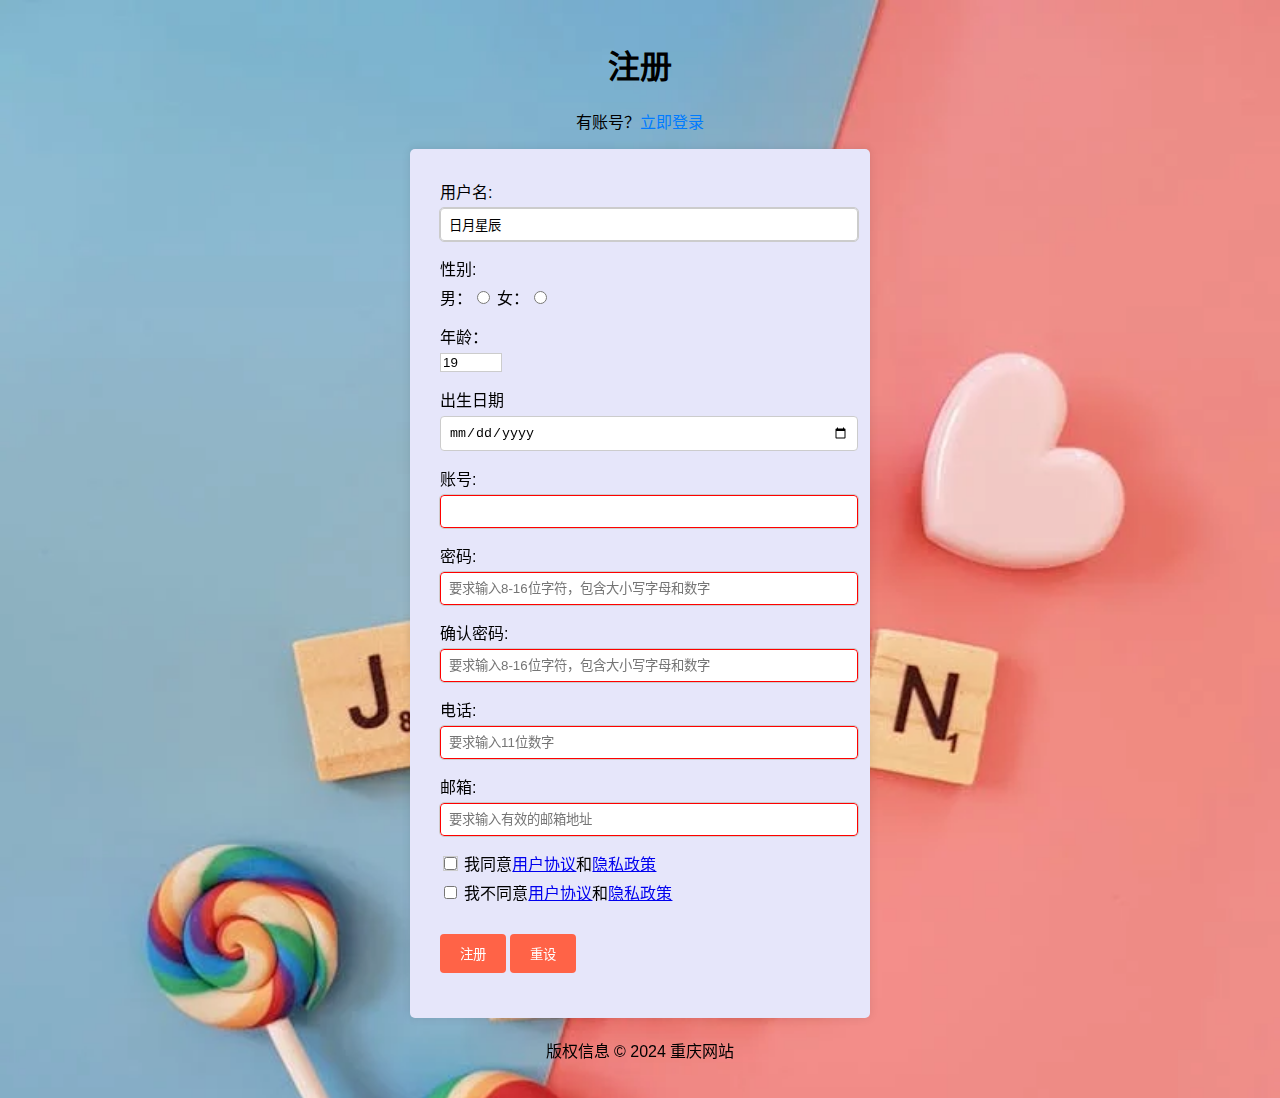
<file: 注册.html>
<!DOCTYPE html>  
<html lang="zh-CN">  
<head>  
<meta charset="UTF-8">  
<meta name="viewport" content="width=device-width, initial-scale=1.0">  
<title>注册</title>  
<style>

    body {
    font-family: Arial, sans-serif;  
    margin: 0;  /*外边距*/
    padding: 20px;  /*内边距*/
    background-color: white;
    background-image: url(images/注册.png);
    background-size: cover;/*完全覆盖元素的背景区域,不产生拼接和重复*/
    } 

    header a {  
    color: #007BFF;  
    text-decoration: none;/*取消下划线*/
    }  

    header a:hover{
        color: black;
        background-color: tomato;
        padding: 5px;
    }
    
    header {  
    text-align: center;  
    }  
  
    h1 {  
    color:black;  
    }
      
/*表单样式*/
    main {  
    max-width: 400px;/**/  
    margin: 0 auto;/*0表示上下外边距为0，auto表示左右外边距自动计算，通常用于水平居中元素*/  
    background-color:lavender;  
    padding: 30px;  
    border-radius: 5px;/*圆角效果*/  
    box-shadow: 0 0 10px rgba(0, 0, 0, 0.1);/*盒子阴影效果,*/  
    /*阴影的偏移量是0（水平和垂直方向都没有偏移），模糊半径是10像素，
    颜色是黑色（rgba(0, 0, 0, 0.1)表示黑色，但透明度为0.1，即10%的不透明度）*/
    }  
  
    form {  
    display: flex;/*fkexbox布局,用来在容器中更好地分布空间和对齐子元素*/  
    flex-direction: column;/*元素在容器中如何排列，元素将垂直堆叠，每个元素都位于前一个元素的下方*/  
    }  
  
    form div {  
    margin-bottom: 15px;/*每个div下的外边距为15像素,让表单元素好看*/  
    }  
  
    label {  
    display: block;/*将元素设置为块级元素*/  
    margin-bottom: 5px;/*每个label下的外边距为5像素，有间隔，才好看*/  
    }  
  
    /*设定input元素的样式，使它们具有相同的宽度、内边距、圆角边框和边框颜色*/
    input[type="text"],/*通常使用type="text"来接收用户的任意文本输入*/ 
    input[type="name"], 
    input[type="email"],
    input[type="telephone"] , 
    input[type="password"], 
    input[type="date"] {  
    width: 100%;  
    padding: 8px;  
    border-radius: 4px;  
    border: 1px solid #ccc;  
    }  
  
    button[type="submit"] {  
    padding: 10px 20px;  
    background-color:tomato;  
    color: white;  
    border: none;/*去除元素边框，例子按钮和输入框*/  
    border-radius: 4px;/*圆角效果*/  
    cursor: pointer;/*鼠标指针样式*/
    /*设置当鼠标悬停在元素上时，鼠标指针的样式变为“pointer”（通常表现为小手形状）。
    这通常用于表明元素是可以点击的，比如按钮或链接*/
    }  
  
    button[type="submit"]:hover {  
    background-color:tomato;  
    }

    button[type="reset"] {  
    padding: 10px 20px;  
    background-color:tomato;  
    color: white;  
    border: none;  
    border-radius: 4px;  
    cursor: pointer;  
    }  
  
    button[type="reset"]:hover {  
    background-color:tomato;  
    }  
  
    footer {  
    text-align: center;  
    margin-top: 20px;/*上外边距*/  
    color: black;  
    }

    :checked {/*伪类选择器,用于单选框和复选框,这里是点击后放大元素*/
        height: 20px;
        width: 20px;
    }

    :required {/*必填和可选伪类选择器*/
        outline: 1px solid #ccc;
    }

    input:valid {/*合法和非法的伪类选择器*/
        border: 1px solid #ccc;
    }

    input:invalid {/*合法和非法的伪类选择器*/
        border: 1px solid red;
    }

    input:out-of-range {
        border: 2px solid red;
    }
</style> 
</head>  
<body>  
  
<header>  
    <h1>注册</h1>
    <p>有账号？<a href="登录.html" target="_blank">立即登录</a></p>    
</header>  
  
<main>   
    <form action=".php" method="post" autocomplete="off">   
        <div>  
            <label for="username">用户名:</label>  
            <input type="text" id="username" name="username" required autofocus placeholder="要求输入6-16位字符，可包含字母、数字和下划线" value="日月星辰">  
        </div>
        <div>
            <label for="gender">性别:</label>
            男：<input type="radio" name="sex">
            女：<input type="radio" name="sex">
        </div>
        <div>
            <label for="age">年龄：</label>
            <input type="number" id="age" name="age" min="1" max="120" step="1" value="19">
        </div>
        <div>
            <label for="birthday">出生日期</label>
            <input type="date" name="birthday" id="birthday" placeholder="请输入出生日期">      
        </div>
        <div>  
            <label for="name">账号:</label>  
            <input type="name" id="name" name="name" required>  
        </div>  
        <div>  
            <label for="password">密码:</label>  
            <input type="password" id="password" name="password" required placeholder="要求输入8-16位字符，包含大小写字母和数字">  
        </div>  
        <div>  
            <label for="confirm-password">确认密码:</label>  
            <input type="password" id="confirm-password" name="confirm-password" required placeholder="要求输入8-16位字符，包含大小写字母和数字">  
        </div>
        <div>  
            <label for="telephone">电话:</label>  
            <input type="telephone" id="telephone" name="telephone" required placeholder="要求输入11位数字">  
        </div>  
        <div>  
            <label for="email">邮箱:</label>  
            <input type="email" id="email" name="email" required placeholder="要求输入有效的邮箱地址">  
        </div>
        <div>
            <label>  
                <input type="checkbox" id="agreeTerms" name="agreeTerms" required>  
                我同意<a href="用户协议.html" target="_blank">用户协议</a>和<a href="隐私政策.html" target="_blank">隐私政策</a>  
            </label>
            <div>
                <label>  
                    <input type="checkbox" id="disagreeTerms" name="disagreeTerms">  
                    我不同意<a href="用户协议.html" target="_blank">用户协议</a>和<a href="隐私政策.html" target="_blank">隐私政策</a>  
                </label>
            </div>
        </div>
        <div>
            <button type="submit" onclick="return checkTerms()">注册</button>
            <button type="reset">重设</button> 
        </div>
    </form>
</main>  
  
<footer>  
    <p>版权信息 &copy; 2024 重庆网站</p>  
</footer>

<script>
     document.getElementById('password').addEventListener('keydown', function(e) {    
    if (e.key === 'Enter') {    
        e.preventDefault(); // 阻止回车键的默认行为  
        var passwordInput = document.getElementById('password');    
        var password = passwordInput.value;    
        var passwordRegex = /^(?=.*[a-z])(?=.*[A-Z])(?=.*\d)[a-zA-Z\d]{8,16}$/;    
  
        if (!passwordRegex.test(password)) {    
            alert("密码必须为8-16位，且包含大小写字母和数字");    
            // 密码不符合要求，自动清除输入框内容  
            passwordInput.value = ''; // 设置输入框的value为空字符串  
            passwordInput.focus(); // 将焦点重新设置回密码输入框  
        } else {    
            // 密码符合要求  
            alert("密码验证通过！");    
            // 在此处可以执行后续操作，如提交表单等  
        }    
    }    
});
 //可能需要改进！！！，但是可以正常运行
 function checkTerms() {
        var agreeCheckbox = document.getElementById('agreeTerms');
        var disagreeCheckbox = document.getElementById('disagreeTerms');

        if (agreeCheckbox.checked && !disagreeCheckbox.checked) {
            return true; // 允许提交表单
        } else if (agreeCheckbox.checked && disagreeCheckbox.checked) {
            alert('您不能同时同意和不同意用户协议和隐私政策');
            disagreeCheckbox.checked = false; // 清除不同意的选择
            return false; // 阻止提交表单
        } else {
            alert('请勾选同意用户协议和隐私政策');
            return false; // 阻止提交表单
        }
    }
</script>  
</body>  
</html>
</file>
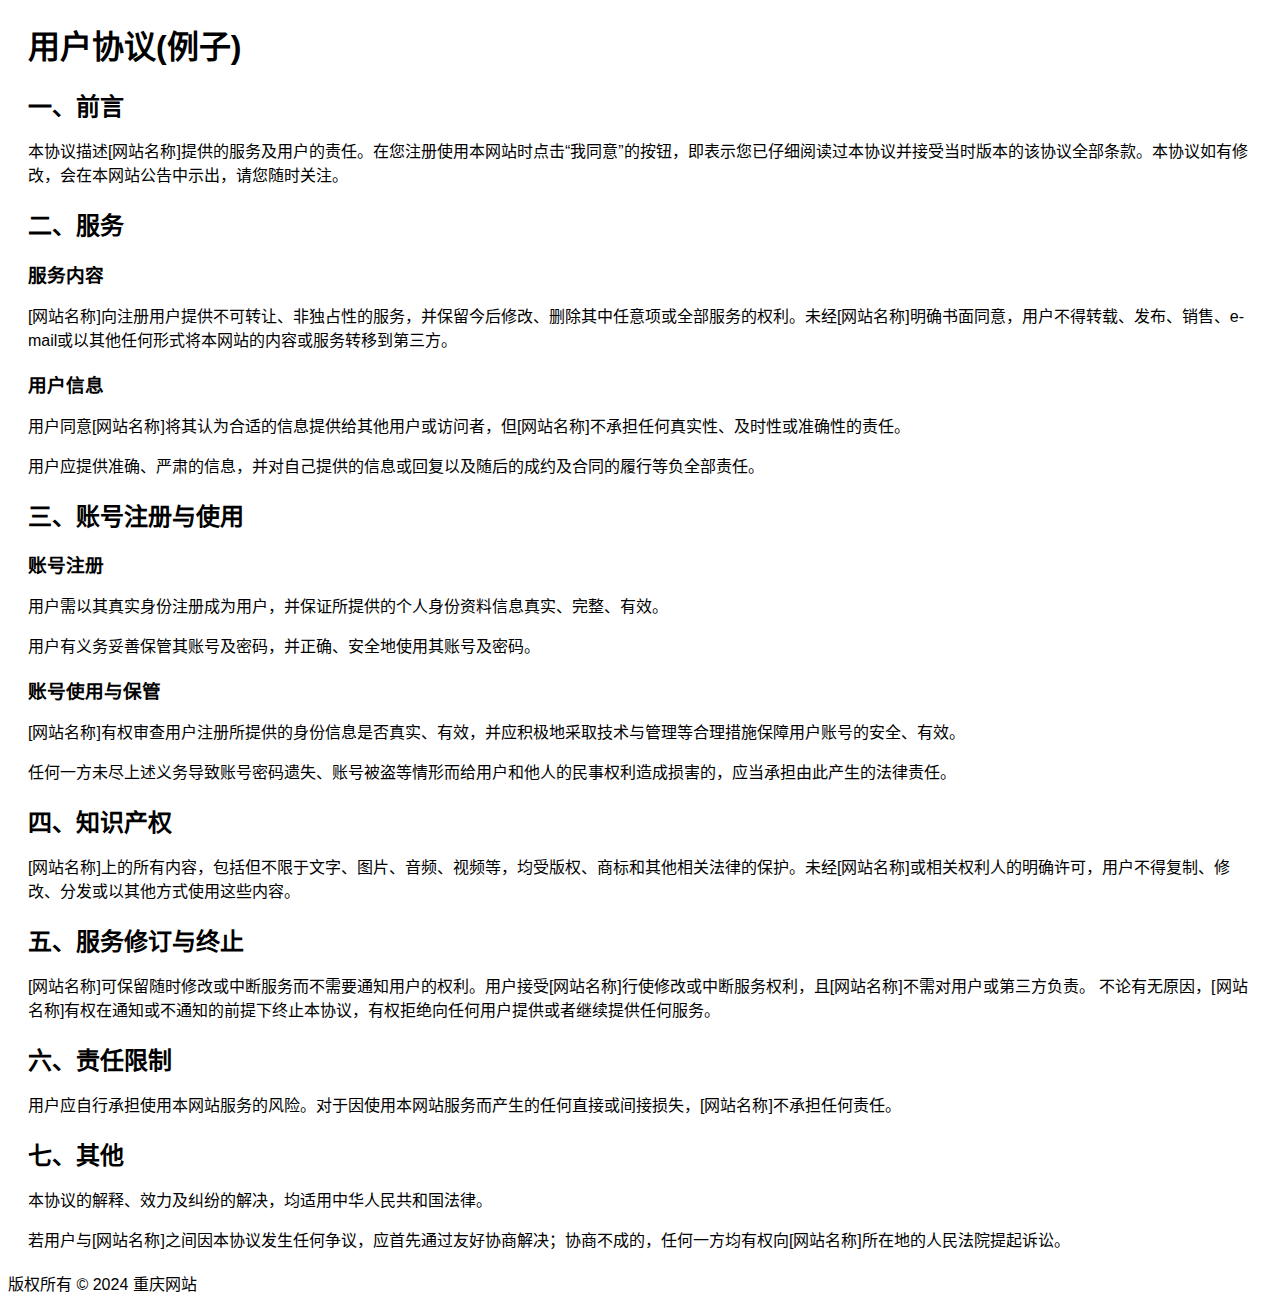
<file: 用户协议.html>
<!DOCTYPE html>  

	<html lang="zh-CN">  

	<head>  

	    <meta charset="UTF-8">  

	    <meta name="viewport" content="width=device-width, initial-scale=1.0">  

	    <title>用户协议</title>  

	    <style>  

	        /* 在这里添加你的样式代码 */  

	        body {  

	            font-family: Arial, sans-serif;  

	        }  

	        h1, h2, h3 {  

	            margin-bottom: 15px;  

	        }  

	        p {  

	            margin-bottom: 10px;  

	        }  

	        .terms-content {  

	            margin: 20px;  

	        }  

	    </style>  

	</head>  

	<body>  

	    <div class="terms-content">  

	        <h1>用户协议(例子)</h1>  

	  

	        <h2>一、前言</h2>  

	        <p>本协议描述[网站名称]提供的服务及用户的责任。在您注册使用本网站时点击“我同意”的按钮，即表示您已仔细阅读过本协议并接受当时版本的该协议全部条款。本协议如有修改，会在本网站公告中示出，请您随时关注。</p>  

	  

	        <!-- 其他部分的内容也按照这种格式添加 -->  

	  

	        <h2>二、服务</h2>  

	        <h3>服务内容</h3>  

	        <p>[网站名称]向注册用户提供不可转让、非独占性的服务，并保留今后修改、删除其中任意项或全部服务的权利。未经[网站名称]明确书面同意，用户不得转载、发布、销售、e-mail或以其他任何形式将本网站的内容或服务转移到第三方。</p>  

            <h3>用户信息</h3>

            <p>用户同意[网站名称]将其认为合适的信息提供给其他用户或访问者，但[网站名称]不承担任何真实性、及时性或准确性的责任。</p>
            <p>用户应提供准确、严肃的信息，并对自己提供的信息或回复以及随后的成约及合同的履行等负全部责任。</p>

	        <!-- ... -->  

	        <h2>三、账号注册与使用</h2>  

	        <h3>账号注册</h3>  

	        <p>用户需以其真实身份注册成为用户，并保证所提供的个人身份资料信息真实、完整、有效。</p> 
            <p>用户有义务妥善保管其账号及密码，并正确、安全地使用其账号及密码。</p> 
            <h3>账号使用与保管</h3>
            <p>[网站名称]有权审查用户注册所提供的身份信息是否真实、有效，并应积极地采取技术与管理等合理措施保障用户账号的安全、有效。</p>
            <p>任何一方未尽上述义务导致账号密码遗失、账号被盗等情形而给用户和他人的民事权利造成损害的，应当承担由此产生的法律责任。</p>
	        <!-- ... -->  

	  

	        <!-- 依此类推，添加其他部分 -->  
            <h2>四、知识产权</h2>
            <p>[网站名称]上的所有内容，包括但不限于文字、图片、音频、视频等，均受版权、商标和其他相关法律的保护。未经[网站名称]或相关权利人的明确许可，用户不得复制、修改、分发或以其他方式使用这些内容。</p>
            <h2>五、服务修订与终止</h2>
            <p>[网站名称]可保留随时修改或中断服务而不需要通知用户的权利。用户接受[网站名称]行使修改或中断服务权利，且[网站名称]不需对用户或第三方负责。
                不论有无原因，[网站名称]有权在通知或不通知的前提下终止本协议，有权拒绝向任何用户提供或者继续提供任何服务。</p>
            <h2>六、责任限制</h2>    
            <p>用户应自行承担使用本网站服务的风险。对于因使用本网站服务而产生的任何直接或间接损失，[网站名称]不承担任何责任。</p>
	        <h2>七、其他</h2>  

	        <p>本协议的解释、效力及纠纷的解决，均适用中华人民共和国法律。</p>  

	        <p>若用户与[网站名称]之间因本协议发生任何争议，应首先通过友好协商解决；协商不成的，任何一方均有权向[网站名称]所在地的人民法院提起诉讼。</p>  

	    </div>  
        <footer>  

	        <p>版权所有 &copy; 2024 重庆网站</p>  

	    </footer>  
	</body>  

	</html>
</file>
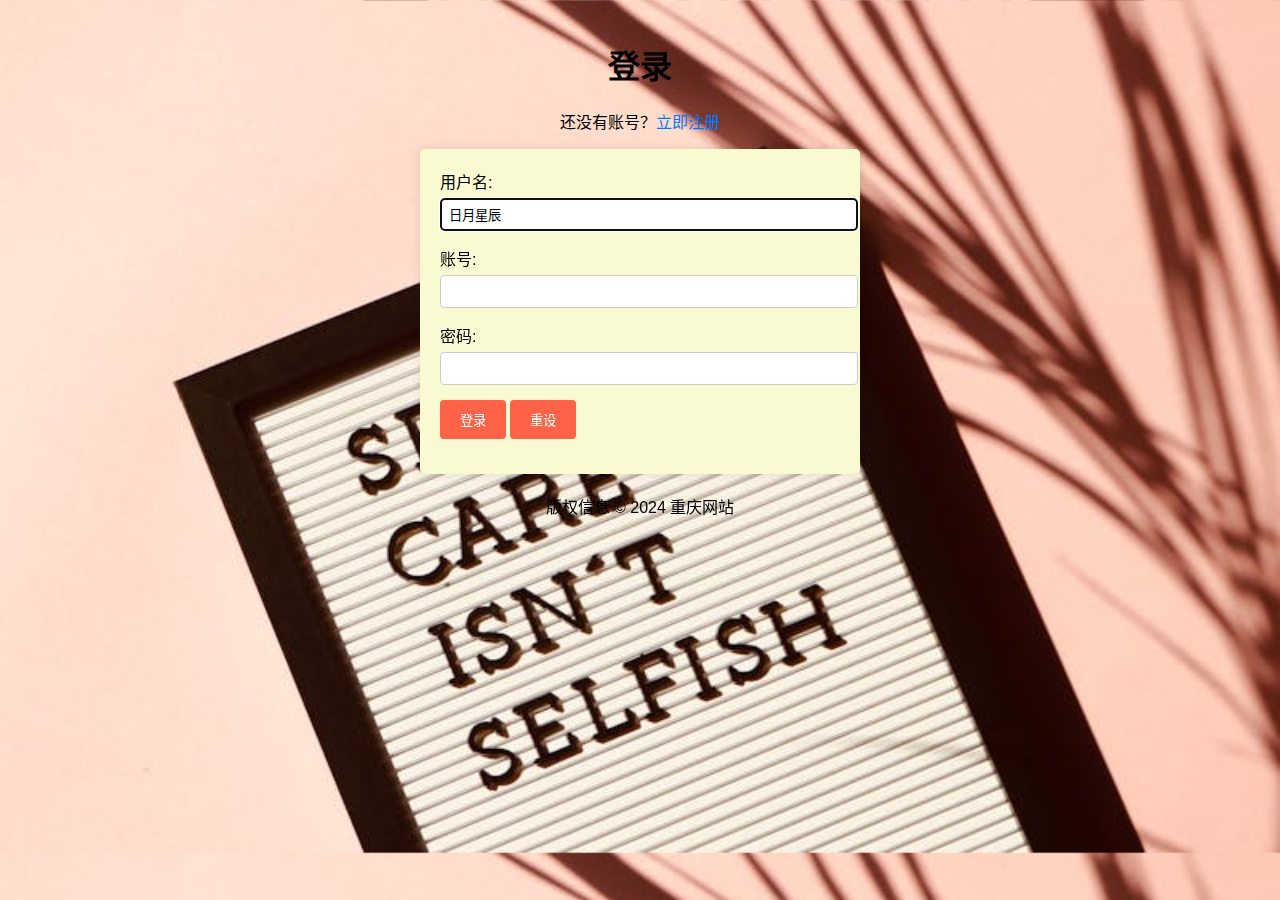
<file: 登录.html>
<!DOCTYPE html>  
<html lang="zh-CN">  
<head>  
<meta charset="UTF-8">  
<meta name="viewport" content="width=device-width, initial-scale=1.0">  
<title>登录</title> 
<style>

body {
    font-family: Arial, sans-serif;/*字体*/  
    margin: 0;  
    padding: 20px;  
    background-color: #f4f4f4;
    background-image: url(images/登录.png);
    background-size: cover;/*图片覆盖整个元素*/  
}

header {  
    text-align: center;  
}

h1 {  
    color:black;  
}  
  
header p {  
    margin-top: 10px;  
}  
  
header a {  
    color: #007BFF;  
    text-decoration: none;  
}  
  
header a:hover {  
    color: black;
    background-color: tomato;
    padding: 5px;  
}  
  
main {  
    max-width: 400px;  
    margin: 0 auto;  
    background-color:lightgoldenrodyellow;  
    padding: 20px;  
    border-radius: 5px;  
    box-shadow: 0 0 10px rgba(0, 0, 0, 0.1);  
}  
  
form {  
    display: flex;  
    flex-direction: column;  
}  
  
form div {  
    margin-bottom: 15px;  
}  
  
label {  
    display: block;  
    margin-bottom: 5px;  
}  
  
input[type="name"], 
input[type="zhanghao"], 
input[type="password"] {  
    width: 100%;  
    padding: 8px;  
    border-radius: 4px;  
    border: 1px solid #ccc;  
}  
  
button[type="submit"] {  
    padding: 10px 20px;  
    background-color:tomato;  
    color: white;  
    border: none;  
    border-radius: 4px;  
    cursor: pointer;  
}  
  
button[type="submit"]:hover {  
    background-color:tomato;  
}

button[type="reset"] {  
    padding: 10px 20px;  
    background-color:tomato;  
    color: white;  
    border: none;  
    border-radius: 4px;  
    cursor: pointer;  
}  
  
button[type="reset"]:hover {  
    background-color:tomato;  
}
    
footer {  
    text-align: center;  
    margin-top: 20px;  
    color: black;  
}

</style>
</head>  
<body>  
  
<header>  
    <h1>登录</h1>  
    <p style="color:black;">还没有账号？<a href="注册.html" target="_blank">立即注册</a></p>  
</header>  
  
<main>  
    <form action=".php" method="post" autocomplete="off" onsubmit="return validateForm()">
        <div>
            <label for="name">用户名:</label>
            <input type="name" id="name" name="name" required autofocus autocomplete="on" value="日月星辰">
        </div> 
        <div>  
            <label for="zhanghao">账号:</label>  
            <input type="zhanghao" id="zhanghao" name="zhanghao" required autofocus autocomplete="on">  
        </div>  
        <div>  
            <label for="password">密码:</label>  
            <input type="password" id="password" name="password" required>  
        </div>  
        <div>  
            <button type="submit">登录</button>
            <button type="reset">重设</button>
        </div>  
    </form>  
    <div id="error-message" role="alert"></div>  
</main>  
  
<footer>  
    <p>版权信息 &copy; 2024 重庆网站</p>  
</footer>  
  <script>
    function validateForm() {
        var name = document.getElementById('name').value;
        var zhanghao = document.getElementById('zhanghao').value;
        var password = document.getElementById('password').value;

        if (name.trim() === '' || zhanghao.trim() === '' || password.trim() === '') {
            alert('请正确输入用户名、账号和密码');
            return false; // 阻止表单提交
        }

        return true; // 允许表单提交
    }
</script>
</body>  
</html>
</file>
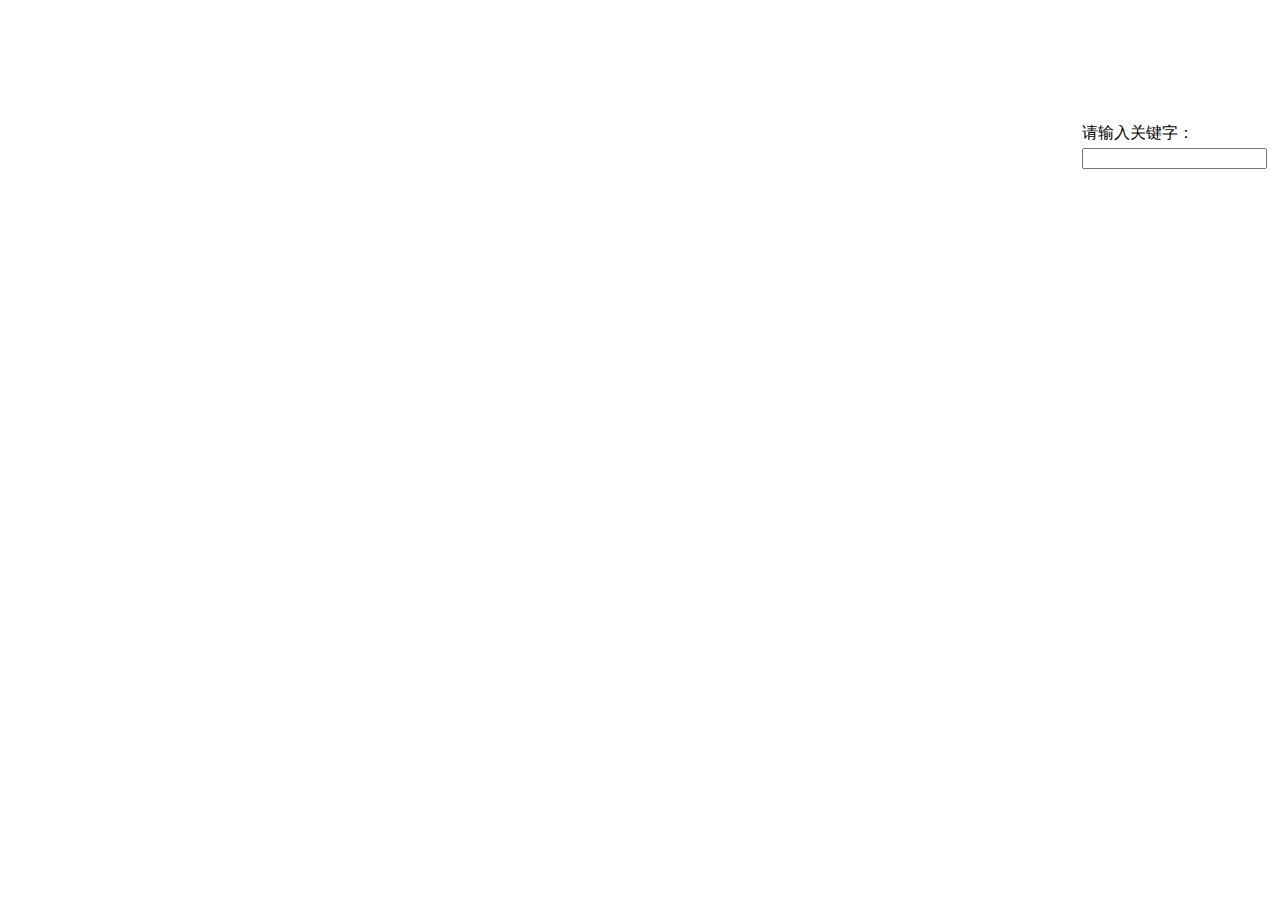
<file: 重庆地图.html>
<!DOCTYPE html>
<html>
  <head>
    <meta charset="utf-8" />
    <meta http-equiv="X-UA-Compatible" content="IE=edge" />
    <meta
      name="viewport"
      content="initial-scale=1.0, user-scalable=no, width=device-width"/>
    <title>重庆地图</title>
    <link rel="stylesheet" href="https://cache.amap.com/lbs/static/main1119.css"/>
    <style>
        html,
        body,
        #container {
            width: 100%;
            height: 100%;
        }
        .custom-content-marker {
        position: relative;
        width: 25px;
        height: 34px;
        }

        .custom-content-marker img {
        width: 100%;
        height: 100%;
        }
        #myPageTop {
        position: absolute; /* 绝对定位 */  
        top: 120px; /* 距离顶部的距离，可以根据需要调整 */  
        right: 10px; /* 距离右侧的距离，可以根据需要调整 */  
        }
    </style>
  </head>
  <body>
    <div id="container"></div>
    <div id="myPageTop">
        <table>
            <tr>
                <td>
                    <label>请输入关键字：</label>
                </td>
            </tr>
            <tr>
                <td>
                    <input id="tipinput"/>
                </td>
            </tr>
        </table>
    </div>
    <script type="text/javascript">
        window._AMapSecurityConfig = {
          securityJsCode: "e4595939cc945d616b3c96a888d76450",
        };
      </script>
      <script src="https://webapi.amap.com/loader.js"></script>
      <script type="text/javascript">
        AMapLoader.load({
          key: "54e66d839e0b54cd76b48ed7fda08220", //申请好的Web端开发者key，调用 load 时必填
          version: "2.0", //指定要加载的 JS API 的版本，缺省时默认为 1.4.15
        })
          .then((AMap) => {
            //JS API 加载完成后获取AMap对象
            //地图初始化
            const map = new AMap.Map("container", {
            viewMode: '3D', //默认使用 2D 模式
            zoom: 11, //地图级别
            center: [106.552003, 29.562696], //地图中心点
            });
            //创建图层
            const layer = new AMap.createDefaultLayer({
            zooms: [3, 20], //可见级别
            visible: true, //是否可见
            opacity: 1, //透明度
            zIndex: 0, //叠加层级
            });
            //创建实时交通路况图层
            const traffic = new AMap.TileLayer.Traffic({
            autoRefresh: true, //是否自动刷新，默认为false
            interval: 180, //刷新间隔，默认180s
            });
            map.add(traffic); //通过add方法添加图层
            traffic.show(); // 显示路况图层
            // traffic.hide(); // 隐藏路况图层，如果需要隐藏也可以放开注释
            //缩放工具条ToolBar 异步加载控件
            AMap.plugin('AMap.ToolBar',function(){ 
            var toolbar = new AMap.ToolBar({
                position: {
                    bottom: '200px',
                    right: '35px'
            }
            }); //缩放工具条实例化
            map.addControl(toolbar);
            toolbar.show(); //缩放工具展示
            });
            AMap.plugin('AMap.Scale',function(){ 
            var Scale = new AMap.Scale(); 
            map.addControl(Scale);
            Scale.show();
            });
            AMap.plugin('AMap.HawkEye',function(){ 
            var HawkEye = new AMap.HawkEye(); 
            map.addControl(HawkEye);
            HawkEye.show();
            });
            AMap.plugin('AMap.ControlBar',function(){ 
            var ControlBar = new AMap.ControlBar(); 
            map.addControl(ControlBar);
            ControlBar.show();
            });
            AMap.plugin('AMap.Geolocation',function(){ 
            var Geolocation = new AMap.Geolocation(); 
            map.addControl(Geolocation);
            Geolocation.show();
            });
            AMap.plugin('AMap.MapType',function(){ 
            var MapType = new AMap.MapType(); 
            map.addControl(MapType);
            MapType.show();
            });
            //点标记显示内容
            const markerContent = `<div class="custom-content-marker">
            <img src="images/位置.png">
            </div>`
            const position = new AMap.LngLat(106.552003, 29.562696); //Marker 经纬度
            const marker = new AMap.Marker({
            position: position,
            content: markerContent, //将 html 传给 content
            offset: new AMap.Pixel(-13, -30), //以 icon 的 [center bottom] 为原点
            });
            map.add(marker);
             //输入提示
            var autoOptions = {
                input: "tipinput"
            };
            AMap.plugin(['AMap.PlaceSearch','AMap.AutoComplete'], function(){
                var auto = new AMap.AutoComplete(autoOptions);
                var placeSearch = new AMap.PlaceSearch({
                    map: map
                });  //构造地点查询类
                auto.on("select", select);//注册监听，当选中某条记录时会触发
                function select(e) {
                    placeSearch.setCity(e.poi.adcode);
                    placeSearch.search(e.poi.name);  //关键字查询查询
                }
            });
             //创建右键菜单
                var contextMenu = new AMap.ContextMenu();

            //右键放大
            contextMenu.addItem("放大一级", function () {
                map.zoomIn();
            }, 0);

            //右键缩小
            contextMenu.addItem("缩小一级", function () {
                map.zoomOut();
            }, 1);

            //右键显示全国范围
            contextMenu.addItem("缩放至全国范围", function (e) {
                map.setZoomAndCenter(4, [108.946609, 34.262324]);
            }, 2);

            //地图绑定鼠标右击事件——弹出右键菜单
            map.on('rightclick', function (e) {
                contextMenu.open(map, e.lnglat);
                contextMenuPositon = e.lnglat;
            });

            contextMenu.open(map, lnglat);
            })
          .catch((e) => {
            console.error(e); //加载错误提示
          });

            //设置地图的显示样式
            map = new AMap.Map("container", {
            mapStyle: "amap://styles/macaron", //设置地图的显示样式
            });
      </script>
  </body>
</html>
</file>
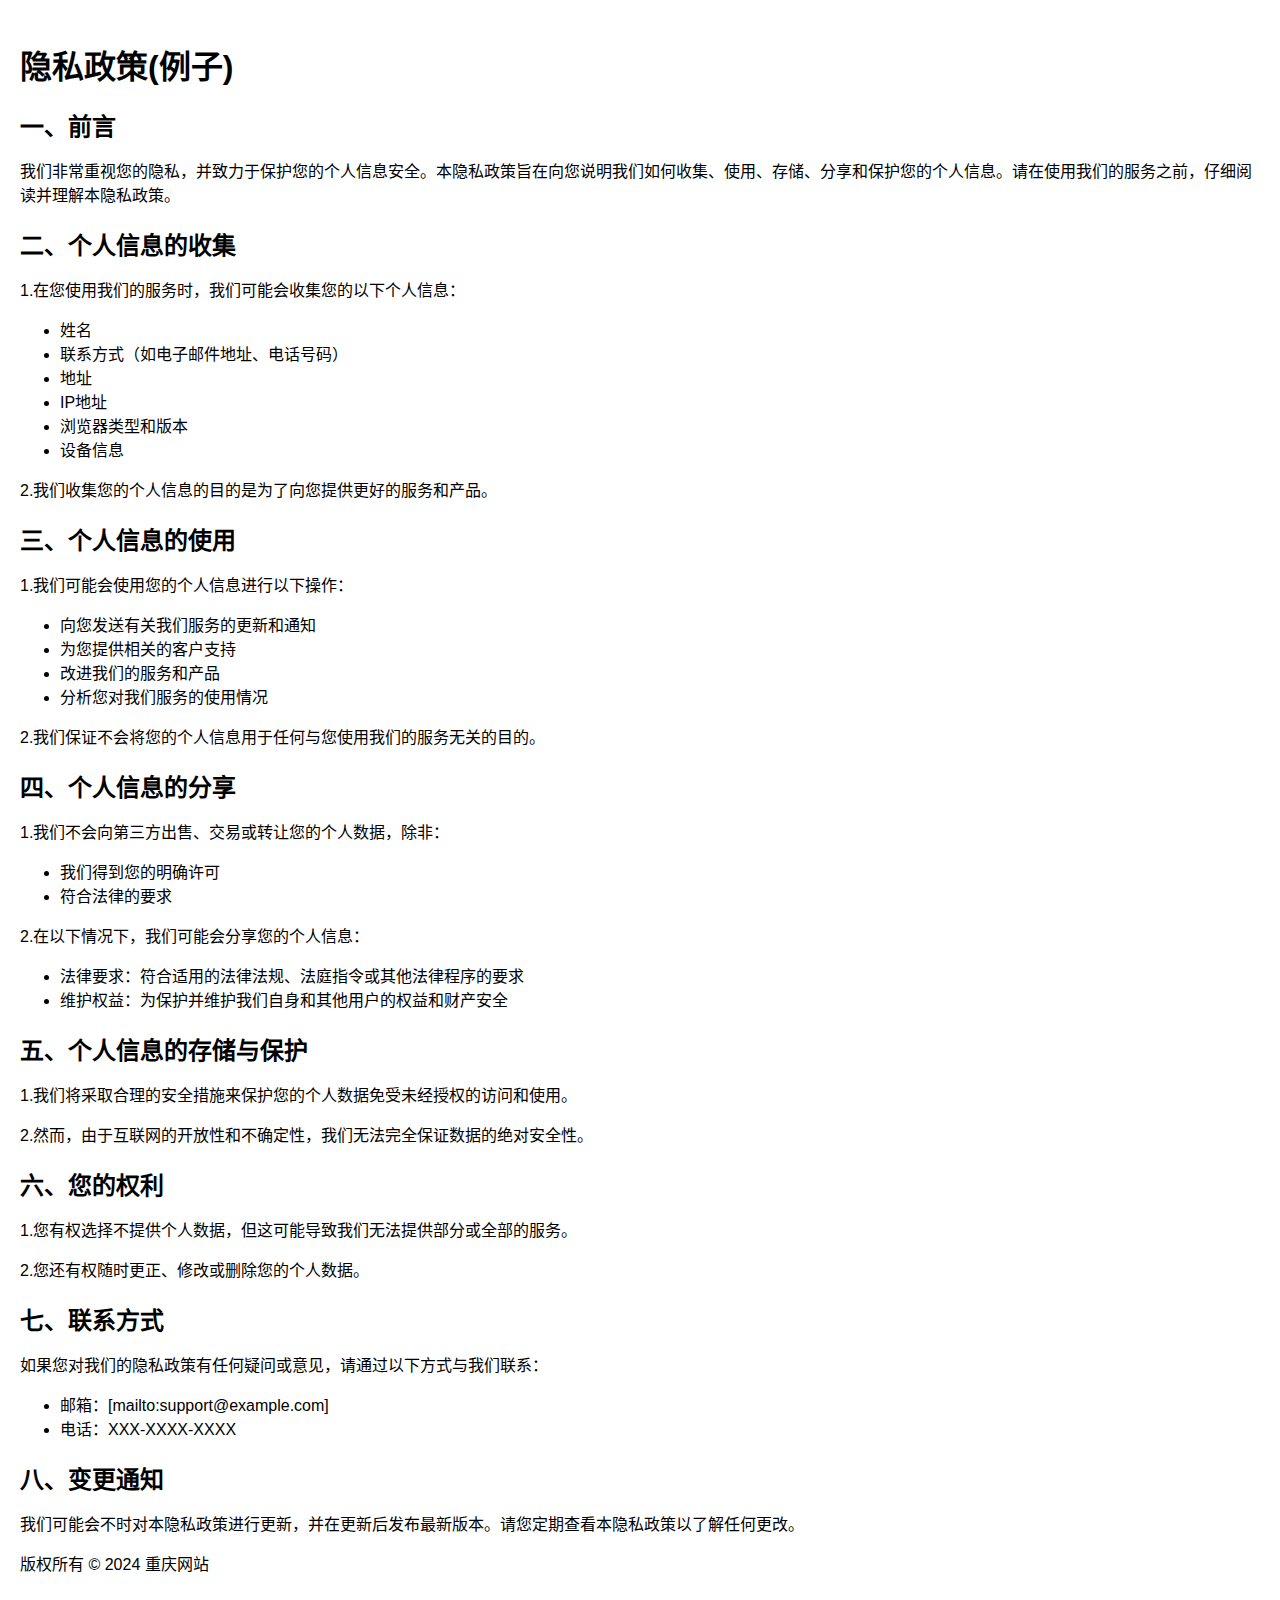
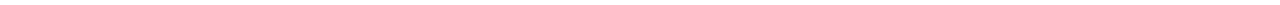
<file: 隐私政策.html>
<!DOCTYPE html>  

	<html lang="zh-CN">  

	<head>  

	    <meta charset="UTF-8">  

	    <meta name="viewport" content="width=device-width, initial-scale=1.0">  

	    <title>隐私政策</title>  

	    <style>  

	        /* 简单的样式 */  

	        body {  

	            font-family: Arial, sans-serif;  

	            margin: 0;  

	            padding: 20px;  

	        }  

	        h1, h2, h3 {  

	            margin-bottom: 15px;  

	        }  

	        p {  

	            margin-bottom: 10px;  

	        }  

	    </style>  

	</head>  

	<body>  

	    <header>  

	        <h1>隐私政策(例子)</h1>  

	    </header>  

	    <main>  

	        <h2>一、前言</h2>  

	        <p>我们非常重视您的隐私，并致力于保护您的个人信息安全。本隐私政策旨在向您说明我们如何收集、使用、存储、分享和保护您的个人信息。请在使用我们的服务之前，仔细阅读并理解本隐私政策。</p>  

	  

	        <h2>二、个人信息的收集</h2>  

	        <p>1.在您使用我们的服务时，我们可能会收集您的以下个人信息：</p>  
            <ul>
                <li>姓名</li>
                <li>联系方式（如电子邮件地址、电话号码）</li>
                <li>地址</li>
                <li>IP地址</li>
                <li>浏览器类型和版本</li>
                <li>设备信息</li>
            </ul>
            <p>2.我们收集您的个人信息的目的是为了向您提供更好的服务和产品。</p>
            <h2>三、个人信息的使用</h2>
            <p>1.我们可能会使用您的个人信息进行以下操作：</p>
            <ul>
                <li>向您发送有关我们服务的更新和通知</li>
                <li>为您提供相关的客户支持</li>
                <li>改进我们的服务和产品</li>
                <li>分析您对我们服务的使用情况</li>
            </ul>
            <p>2.我们保证不会将您的个人信息用于任何与您使用我们的服务无关的目的。</p>
            <h2>四、个人信息的分享</h2>
            <p>1.我们不会向第三方出售、交易或转让您的个人数据，除非：</p>
            <ul>
                <li>我们得到您的明确许可</li>
                <li>符合法律的要求</li>
            </ul>
            <p>2.在以下情况下，我们可能会分享您的个人信息：</p>
            <ul>
                <li>法律要求：符合适用的法律法规、法庭指令或其他法律程序的要求</li>
                <li>维护权益：为保护并维护我们自身和其他用户的权益和财产安全</li>
            </ul>
            <h2>五、个人信息的存储与保护</h2>
            <p>1.我们将采取合理的安全措施来保护您的个人数据免受未经授权的访问和使用。</p>
            <p>2.然而，由于互联网的开放性和不确定性，我们无法完全保证数据的绝对安全性。</p>
            <h2>六、您的权利</h2>
            <p>1.您有权选择不提供个人数据，但这可能导致我们无法提供部分或全部的服务。</p>
            <p>2.您还有权随时更正、修改或删除您的个人数据。</p>
            <h2>七、联系方式</h2>
            <p>如果您对我们的隐私政策有任何疑问或意见，请通过以下方式与我们联系：</p>
            <ul>
                <li>邮箱：[mailto:support@example.com]</li>
                <li>电话：XXX-XXXX-XXXX</li>
            </ul>
	        <!-- 在此处添加更多隐私政策内容 -->  
	        <h2>八、变更通知</h2>  

	        <p>我们可能会不时对本隐私政策进行更新，并在更新后发布最新版本。请您定期查看本隐私政策以了解任何更改。</p>  

	

	    </main>  

	    <footer>  

	        <p>版权所有 &copy; 2024 重庆网站</p>  

	    </footer>  

	</body>  

	</html>
</file>
